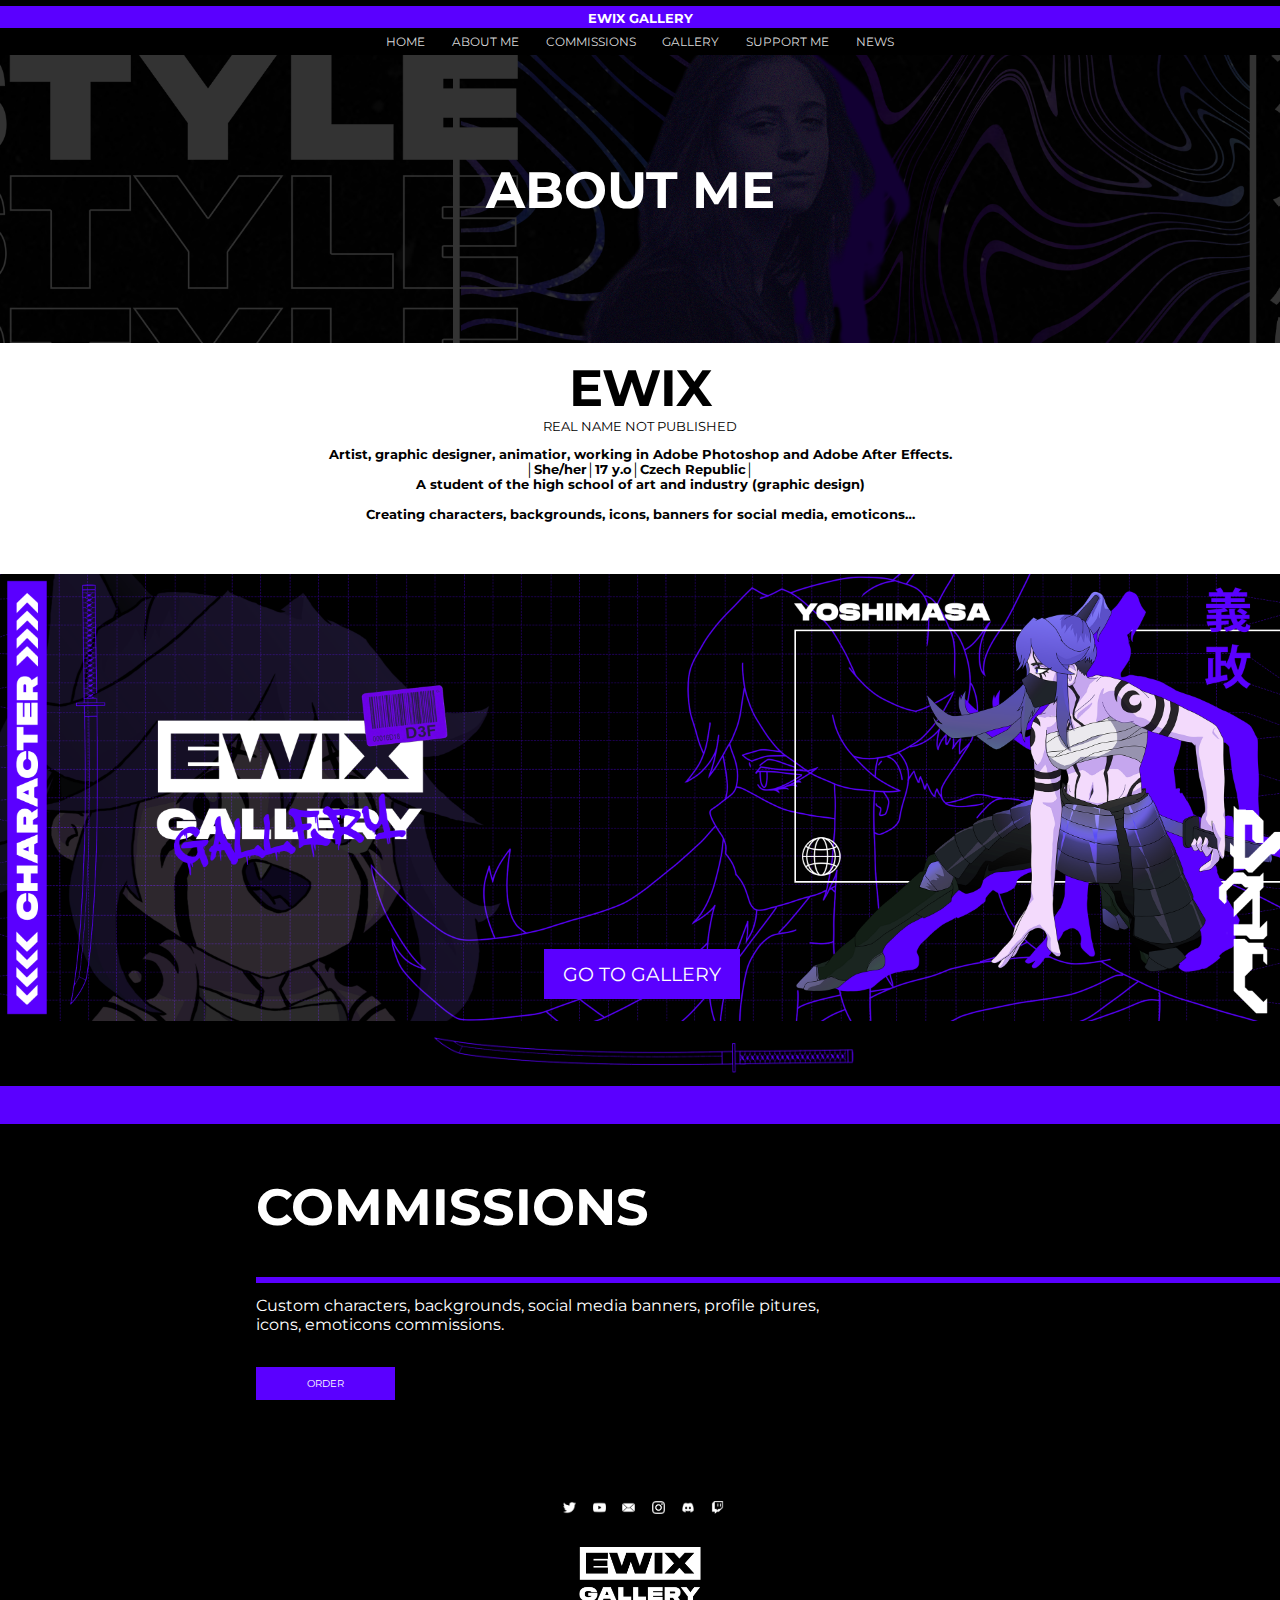
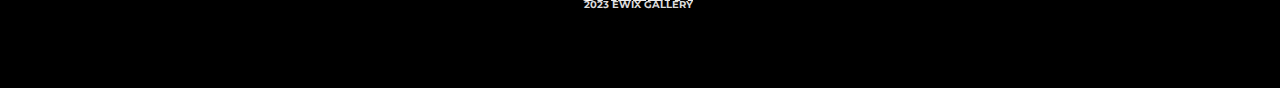
<file: aboutme.html>
<!DOCTYPE html>
<html lang="en">

<head>
    <link rel="stylesheet" href="aboutme.css">
    <link rel="stylesheet" href="global.css">
    <meta charset="UTF-8">
    <meta name="viewport" content="width=device-width, initial-scale=1.0">
    <title>EWIX GALLERY</title>

    <link rel="icon" href="img/ewixgalleryicon.png" type="image/png">
</head>

<body>
    <header>EWIX GALLERY</header>

    <div class="navigace">

        <a href="./">HOME</a>
        <a href="aboutme.html">ABOUT ME</a>
        <a href="commissions.html">COMMISSIONS</a>
        <a href="gallery.html">GALLERY</a>
        <a href="support-me.html">SUPPORT ME</a>
        <a href="news.html">NEWS</a>

    </div>

    <div class="aboutmescreen">

        <h1>ABOUT ME</h1>

        </div>

    </div>

    <div class="aboutme">

        <h1>EWIX</h1>

        <p class="realname">REAL NAME NOT PUBLISHED</p>

        <p class="infoabout">Artist, graphic designer, animatior, working in Adobe Photoshop and Adobe After Effects.<br>│She/her│17 y.o│Czech Republic│<br>A student of the high school of art and industry (graphic design)<br><br>Creating characters, backgrounds, icons, banners for social media, emoticons…</p>



    </div>

    <div class="ewixabout">

        <img src="img/ewixgalleryabout.png" alt="ewixgalleryabout" class="ewixaboutimg">

        <a href="gallery.html" class="gallery">GO TO GALLERY</a>

        <img src="img/katana.png" alt="katana" class="katana">

        
    </div>

    <div class="pruhabout"></div>

    <div class="commissionsscreen">

        <h1>COMMISSIONS</h1>

        <div class="pruhcommissions">

            <p></p>

        </div>


        <p>Custom characters, backgrounds, social media banners, profile pitures,<br> icons, emoticons commissions.</p>

        <a href="commissions.html" class="order">ORDER</a>

    </div>

    <div class="foot">

        <div class="ewixTitle">
            <h1>EWIX<br> GALLERY</h1>
        </div>

        <img src="img/ewixgalleryicon.png" class="eicon">

        <div class="socialsicon">
            

            <a href="https://twitter.com/EWIX_GAMER" target="_blank"><img src="img/twittericon.png"></a>
            <a href="https://www.youtube.com/channel/UCzMEBc-mYuUI70TbsPzJ0BA" target="_blank"><img src="img/youtube.png"></a>
            <a href="mailto:"><img src="img/emailicon.png" target="_blank"></a>
            <a href="https://www.instagram.com/e.w.i.x/" target="_blank"><img src="img/instagramicon.png"></a>
            <a href=""><img src="img/discordicon.png" target="_blank"></a>
            <a href="https://www.twitch.tv/eviiiicka" target="_blank"><img src="img/twitchicon.png"></a>

        </div>

    </div>

    <div class="pruhfoot">

        <h1>2023 EWIX GALLERY</h1>
    
    </div>

        

</body>

</html>
</file>
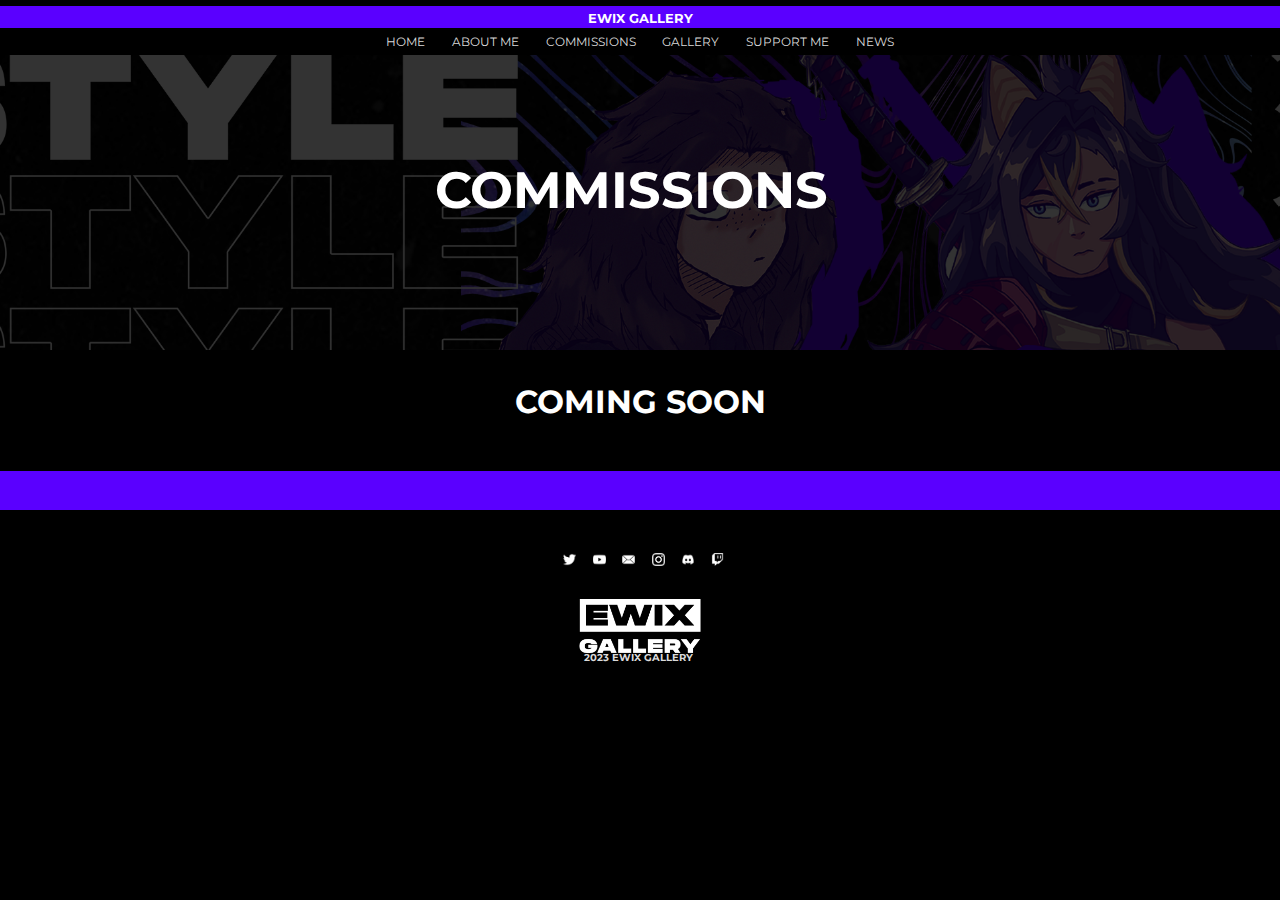
<file: commissions.html>
<!DOCTYPE html>
<html lang="en">

<head>
    <link rel="stylesheet" href="commissions.css">
    <link rel="stylesheet" href="global.css">
    <meta charset="UTF-8">
    <meta name="viewport" content="width=device-width, initial-scale=1.0">
    <title>EWIX GALLERY</title>

    <link rel="icon" href="img/ewixgalleryicon.png" type="image/png">
</head>

<body>
    <header>EWIX GALLERY</header>

    <div class="navigace">

        <a href="./">HOME</a>
        <a href="aboutme.html">ABOUT ME</a>
        <a href="commissions.html">COMMISSIONS</a>
        <a href="gallery.html">GALLERY</a>
        <a href="support-me.html">SUPPORT ME</a>
        <a href="news.html">NEWS</a>

    </div>

    <div class="commissions">

        <h1>COMMISSIONS</h1>

    </div>

    <div class="volne">

        <h1>COMING SOON</h1>

    </div>

    <div class="pruh">
    </div>


    
    <div class="foot">

        <div class="ewixTitle">
            <h1>EWIX<br> GALLERY</h1>
        </div>

        <img src="img/ewixgalleryicon.png" class="eicon">

        <div class="socialsicon">
            

            <a href="https://twitter.com/EWIX_GAMER" target="_blank"><img src="img/twittericon.png"></a>
            <a href="https://www.youtube.com/channel/UCzMEBc-mYuUI70TbsPzJ0BA" target="_blank"><img src="img/youtube.png"></a>
            <a href="mailto:"><img src="img/emailicon.png" target="_blank"></a>
            <a href="https://www.instagram.com/e.w.i.x/" target="_blank"><img src="img/instagramicon.png"></a>
            <a href=""><img src="img/discordicon.png" target="_blank"></a>
            <a href="https://www.twitch.tv/eviiiicka" target="_blank"><img src="img/twitchicon.png" target="_blank"></a>

        </div>

    </div>

    <div class="pruhfoot">

        <h1>2023 EWIX GALLERY</h1>
    
    </div>

        

</body>

</html>
</file>
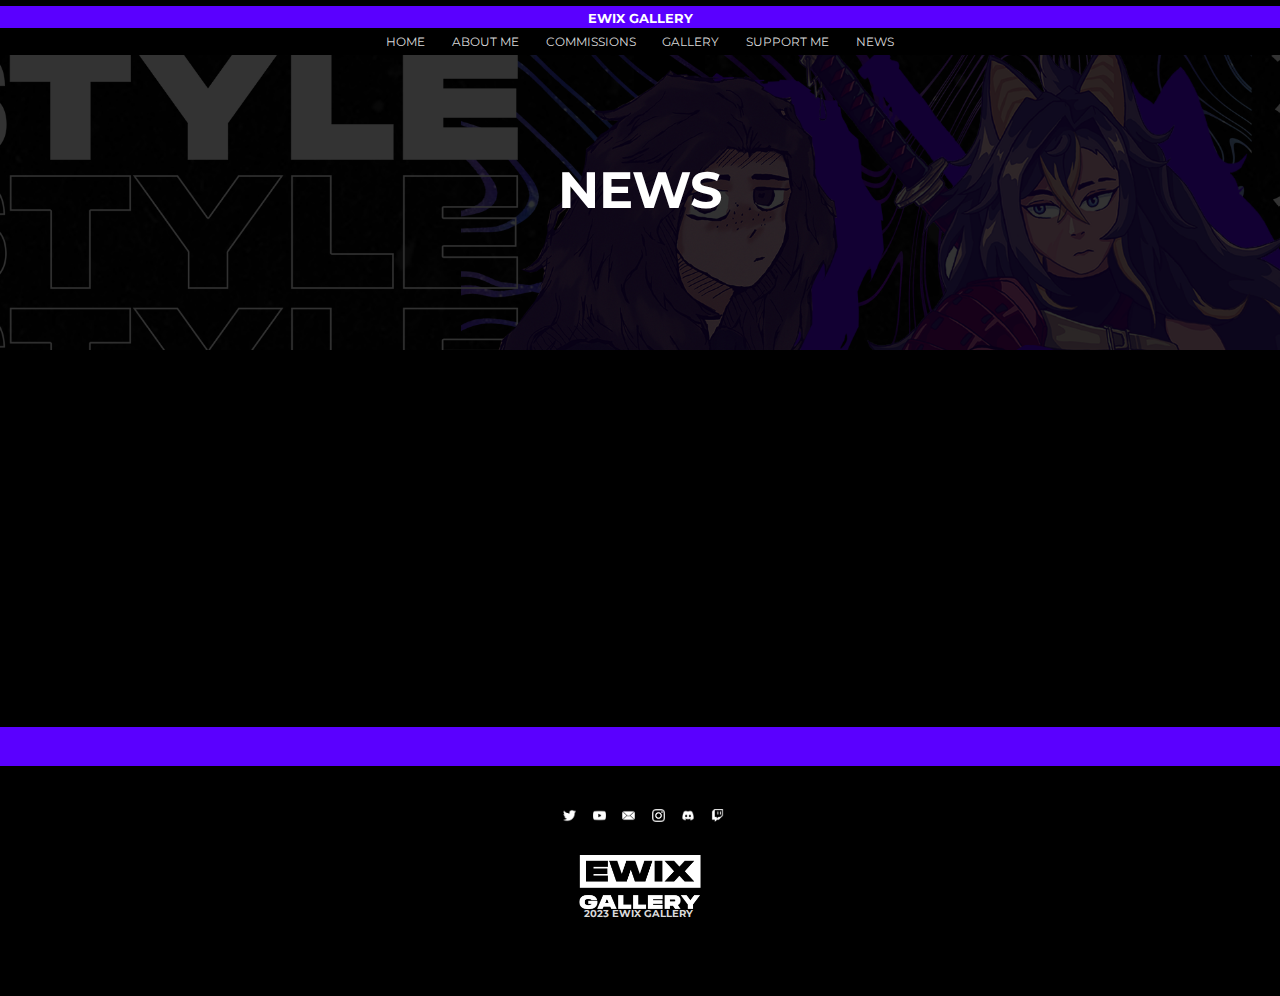
<file: news.html>
<!DOCTYPE html>
<html lang="en">

<head>
    <link rel="stylesheet" href="news.css">
    <link rel="stylesheet" href="global.css">
    <meta charset="UTF-8">
    <meta name="viewport" content="width=device-width, initial-scale=1.0">
    <title>EWIX GALLERY</title>

    <link rel="icon" href="img/ewixgalleryicon.png" type="image/png">
</head>

<body>
    <header>EWIX GALLERY</header>

    <div class="navigace">

        <a href="./">HOME</a>
        <a href="aboutme.html">ABOUT ME</a>
        <a href="commissions.html">COMMISSIONS</a>
        <a href="gallery.html">GALLERY</a>
        <a href="support-me.html">SUPPORT ME</a>
        <a href="news.html">NEWS</a>

    </div>

    <div class="news">

        <h1>NEWS</h1>

    </div>

    <div class="volne">
    </div>

    <div class="pruh">
    </div>

    <div class="foot">

        <div class="ewixTitle">
            <h1>EWIX<br> GALLERY</h1>
        </div>

        <img src="img/ewixgalleryicon.png" class="eicon">

        <div class="socialsicon">


            <a href="https://twitter.com/EWIX_GAMER" target="_blank"><img src="img/twittericon.png"></a>
            <a href="https://www.youtube.com/channel/UCzMEBc-mYuUI70TbsPzJ0BA" target="_blank"><img
                    src="img/youtube.png"></a>
            <a href="mailto:"><img src="img/emailicon.png" target="_blank"></a>
            <a href="https://www.instagram.com/e.w.i.x/" target="_blank"><img src="img/instagramicon.png"></a>
            <a href=""><img src="img/discordicon.png" target="_blank"></a>
            <a href="https://www.twitch.tv/eviiiicka" target="_blank"><img src="img/twitchicon.png" target="_blank"></a>

        </div>

    </div>

    <div class="pruhfoot">

        <h1>2023 EWIX GALLERY</h1>

    </div>



</body>

</html>
</file>
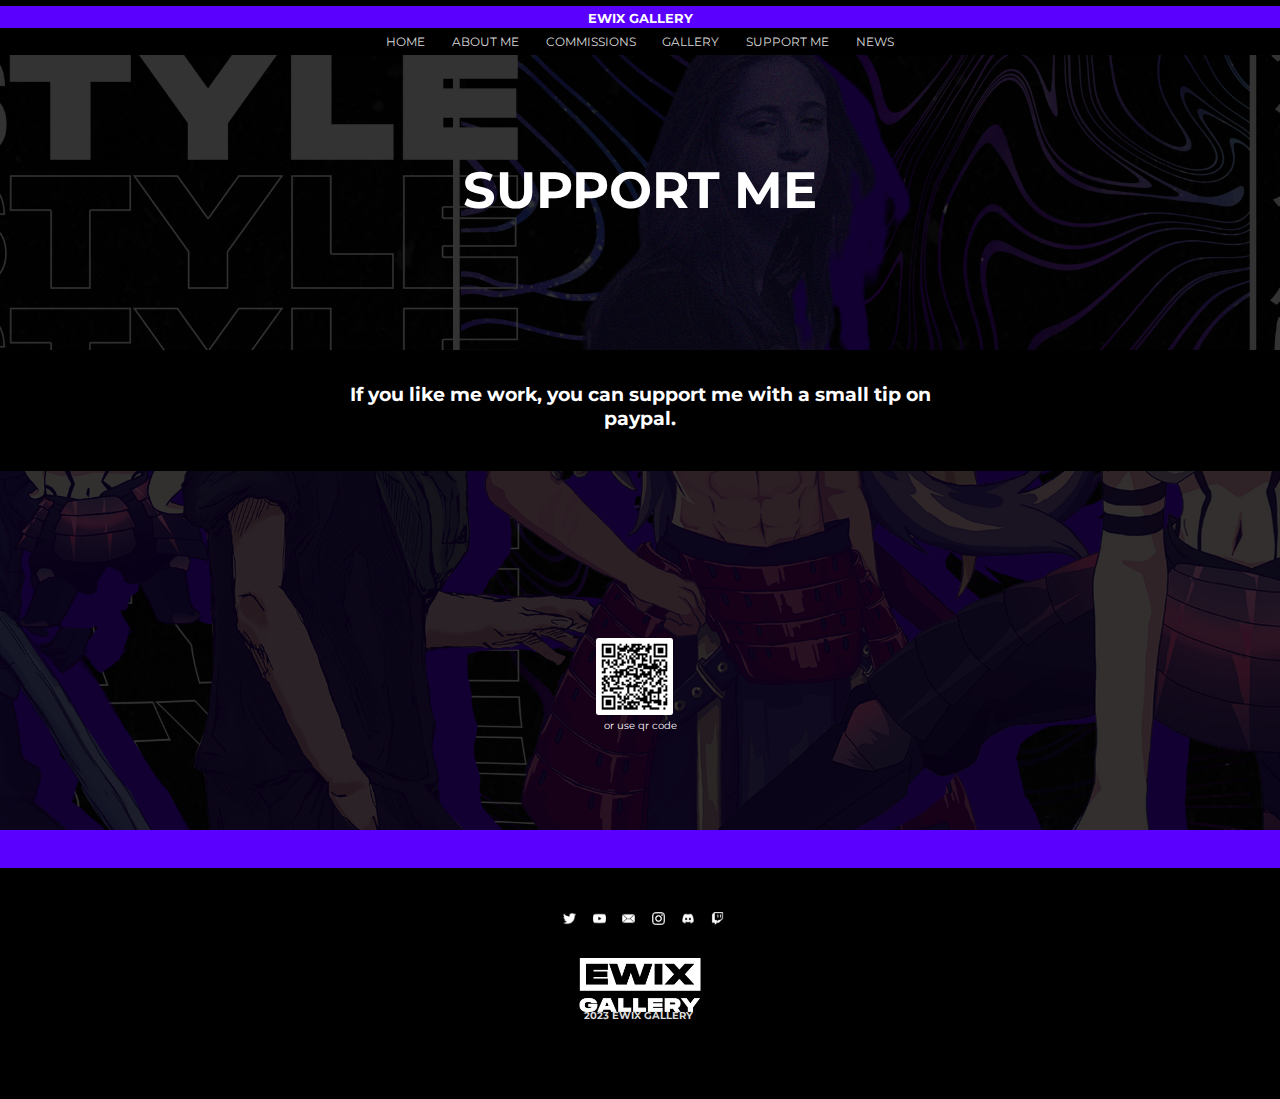
<file: support-me.html>
<!DOCTYPE html>
<html lang="en">

<head>
    <link rel="stylesheet" href="support-me.css">
    <link rel="stylesheet" href="global.css">
    <meta charset="UTF-8">
    <meta name="viewport" content="width=device-width, initial-scale=1.0">
    <title>EWIX GALLERY</title>

    <link rel="icon" href="img/ewixgalleryicon.png" type="image/png">
</head>

<body>
    <header>EWIX GALLERY</header>

    <div class="navigace">

        <a href="./">HOME</a>
        <a href="aboutme.html">ABOUT ME</a>
        <a href="commissions.html">COMMISSIONS</a>
        <a href="gallery.html">GALLERY</a>
        <a href="support-me.html">SUPPORT ME</a>
        <a href="news.html">NEWS</a>

    </div>

    <div class="commissions">

        <h1>SUPPORT ME</h1>

    </div>

    <div class="volne">

        <h1>If you like me work, you can support me with a small tip on<br>paypal.</h1>

    </div>

    <div class="paypal">

        <!-- <a href="https://www.paypal.com/donate/?hosted_button_id=UCXLJWF5ALV3W" target="_blank">DONATE WITH PAYPAL</a> -->

        <img src="img/qrcode.png" class="qrcode">

        <p>or use qr code</p>



        <div id="donate-button-container">
            <div id="donate-button"></div>
            <script src="https://www.paypalobjects.com/donate/sdk/donate-sdk.js" charset="UTF-8"></script>
            <script>
            PayPal.Donation.Button({
            env:'production',
            hosted_button_id:'UCXLJWF5ALV3W',
            image: {
            src:'img/donatebutton.png',
            alt:'Donate with PayPal button',
            title:'PayPal - The safer, easier way to pay online!',
            }
            }).render('#donate-button');
            </script>
            </div>
    </div>

    <div class="pruh">
    </div>


    <div class="foot">

        <div class="ewixTitle">
            <h1>EWIX<br> GALLERY</h1>
        </div>

        <img src="img/ewixgalleryicon.png" class="eicon">

        <div class="socialsicon">


            <a href="https://twitter.com/EWIX_GAMER" target="_blank"><img src="img/twittericon.png"></a>
            <a href="https://www.youtube.com/channel/UCzMEBc-mYuUI70TbsPzJ0BA" target="_blank"><img
                    src="img/youtube.png"></a>
            <a href="mailto:"><img src="img/emailicon.png" target="_blank"></a>
            <a href="https://www.instagram.com/e.w.i.x/" target="_blank"><img src="img/instagramicon.png"></a>
            <a href=""><img src="img/discordicon.png" target="_blank"></a>
            <a href="https://www.twitch.tv/eviiiicka" target="_blank"><img src="img/twitchicon.png" target="_blank"></a>

        </div>

    </div>

    <div class="pruhfoot">

        <h1>2023 EWIX GALLERY</h1>

    </div>



</body>

</html>
</file>
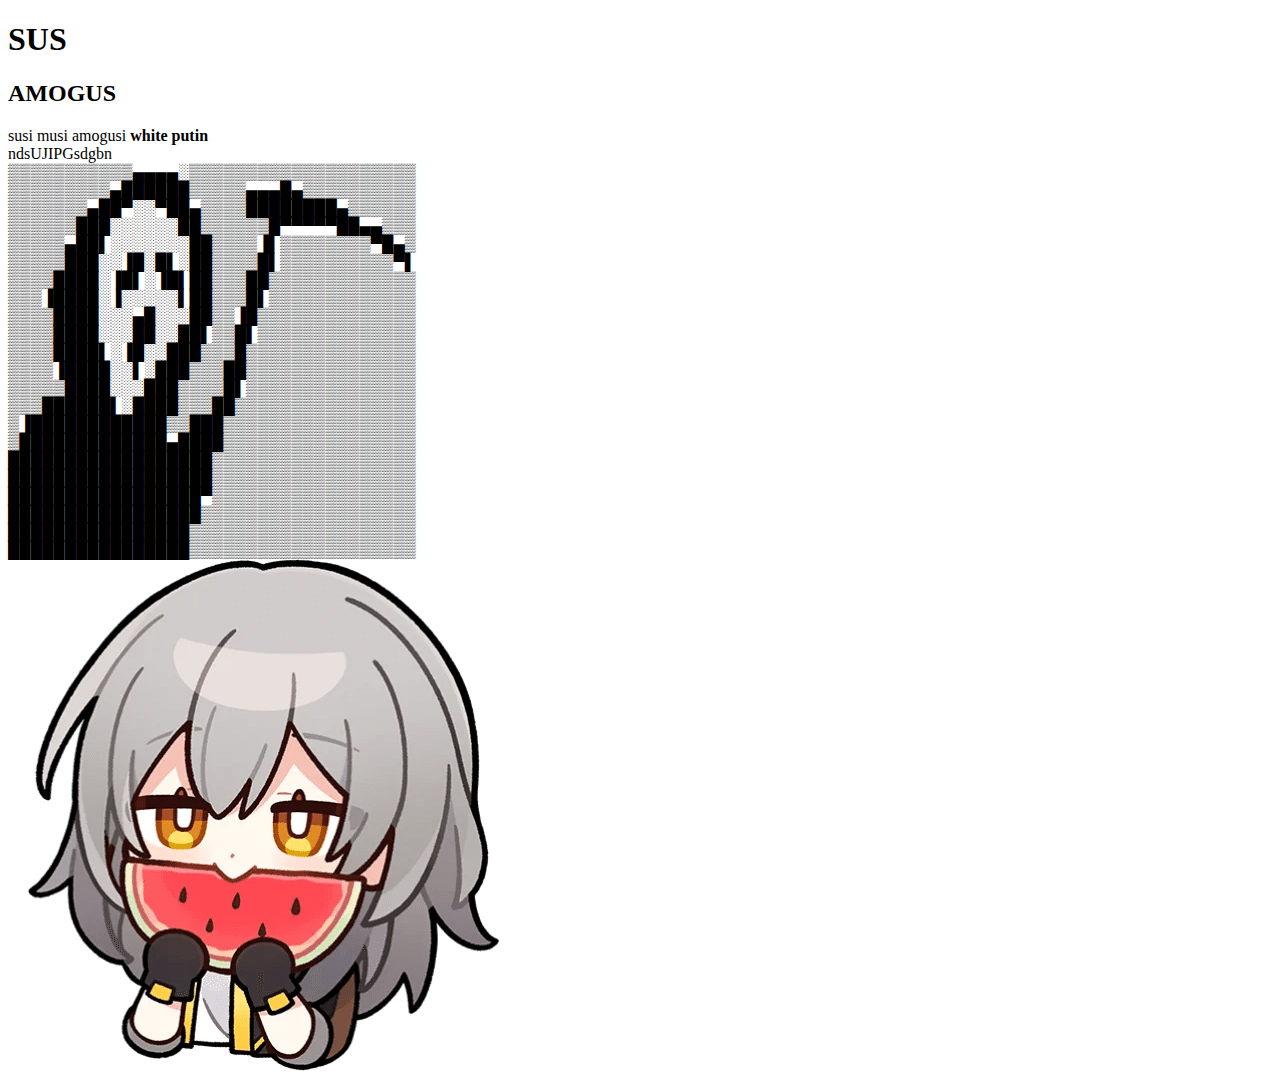
<file: sus.html>
<!DOCTYPE html>
<html lang="en">
<head>
    <meta charset="UTF-8">
    <meta name="viewport" content="width=device-width, initial-scale=1.0">
    <title>Document</title>
</head>
<body>
    <h1>SUS</h1>
<h2 id="nadpis">AMOGUS</h2>   
susi musi amogusi
<b>white putin</b>
<div>ndsUJIPGsdgbn</div>
<span>▒▒▒▒▒▒▒▒▒▒▒▄▄▄▄░▒▒▒▒▒▒▒▒▒▒▒▒▒▒▒▒▒▒▒▒<br>
    ▒▒▒▒▒▒▒▒▒▄██████▒▒▒▒▒▄▄▄█▄▒▒▒▒▒▒▒▒▒▒<br>
    ▒▒▒▒▒▒▒▄██▀░░▀██▄▒▒▒▒████████▄▒▒▒▒▒▒<br>
    ▒▒▒▒▒▒███░░░░░░██▒▒▒▒▒▒█▀▀▀▀▀██▄▄▒▒▒<br>
    ▒▒▒▒▒▄██▌░░░░░░░██▒▒▒▒▐▌▒▒▒▒▒▒▒▒▀█▄▒<br>
    ▒▒▒▒▒███░░▐█░█▌░██▒▒▒▒█▌▒▒▒▒▒▒▒▒▒▒▀▌<br>
    ▒▒▒▒████░▐█▌░▐█▌██▒▒▒██▒▒▒▒▒▒▒▒▒▒▒▒▒<br>
    ▒▒▒▐████░▐░░░░░▌██▒▒▒█▌▒▒▒▒▒▒▒▒▒▒▒▒▒<br>
    ▒▒▒▒████░░░▄█░░░██▒▒▐█▒▒▒▒▒▒▒▒▒▒▒▒▒▒<br>
    ▒▒▒▒████░░░██░░██▌▒▒█▌▒▒▒▒▒▒▒▒▒▒▒▒▒▒<br>
    ▒▒▒▒████▌░▐█░░███▒▒▒█▒▒▒▒▒▒▒▒▒▒▒▒▒▒▒<br>
    ▒▒▒▒▐████░░▌░███▒▒▒██▒▒▒▒▒▒▒▒▒▒▒▒▒▒▒<br>
    ▒▒▒▒▒████░░░███▒▒▒▒█▌▒▒▒▒▒▒▒▒▒▒▒▒▒▒▒<br>
    ▒▒▒██████▌░████▒▒▒██▒▒▒▒▒▒▒▒▒▒▒▒▒▒▒▒<br>
    ▒▐████████████▒▒███▒▒▒▒▒▒▒▒▒▒▒▒▒▒▒▒▒<br>
    ▒█████████████▄████▒▒▒▒▒▒▒▒▒▒▒▒▒▒▒▒▒<br>
    ██████████████████▒▒▒▒▒▒▒▒▒▒▒▒▒▒▒▒▒▒<br>
    ██████████████████▒▒▒▒▒▒▒▒▒▒▒▒▒▒▒▒▒▒<br>
    █████████████████▀▒▒▒▒▒▒▒▒▒▒▒▒▒▒▒▒▒▒<br>
    █████████████████▒▒▒▒▒▒▒▒▒▒▒▒▒▒▒▒▒▒▒<br>
    ████████████████▒▒▒▒▒▒▒▒▒▒▒▒▒▒▒▒▒▒▒▒<br>
    ████████████████▒▒▒▒▒▒▒▒▒▒▒▒▒▒▒▒▒▒▒▒<br>
    <img src="melon.png" alt="melon" id="10" class="1">
    
</body>
</html>
</file>
<file: aboutme.css>
.aboutmescreen {
    background-image: url("img/ewixgallerydark.png");
    min-height: 23vw;
    background-attachment: fixed;
    background-position: center;
    background-repeat: no-repeat;
    background-size: cover;
    position: relative;
    top: 0.5vw;
}

.aboutmescreen h1 {
    font-family: 'Montserrat', sans-serif;
    color: #ffffff;
    font-size: 4vw;
    position: relative;
    top: 8vw;
    left: 38vw;
}

.aboutme {
    height: 18vw;
    background-color: #ffffff;
    text-align: center;
    position: relative;
}

.aboutme h1 {
    font-family: 'Montserrat', sans-serif;
    color: #000000;
    font-size: 4vw;
    position: relative;
    top: 1vw;
}

.realname {
    font-family: 'Montserrat', sans-serif;
    color: #000000;
    font-size: 1vw;
    position: relative;
    top: 1vw;
}

.infoabout {
    font-family: 'Montserrat', sans-serif;
    color: #000000;
    font-size: 1vw;
    position: relative;
    top: 2vw;
    font-weight: 700;
}

.ewixabout {
    height: 40vw;
}

.ewixaboutimg {
    width: 100vw;
}

.katana {
    width: 40vw;
    position: relative;
    top: -6vw;
    left: 15vw;
    z-index: -1;
}

.gallery {
    text-decoration: none;
    font-family: 'Montserrat', sans-serif;
    color: #ffffff;
    font-size: 1.5vw;
    position: relative;
    top: -20vw;
    left: 42.5vw;
    padding-top: 1vw;
    padding-bottom: 1vw;
    padding-left: 1.5vw;
    padding-right: 1.5vw;
    background-color: #5A00FF;
    transition: .2s linear;
}

.gallery:hover {
    color: #5A00FF;
    background-color: #ffffff;
}

.pruhabout {
    height: 3vw;
    background-color: #5A00FF;
}

.commissionsscreen {
    background-image: url("img/ewixgallerv3dark.png");
    min-height: 26.042vw;
    background-attachment: fixed;
    background-position: center;
    background-repeat: no-repeat;
    background-size: cover;


}

.commissionsscreen h1 {
    font-family: 'Montserrat', sans-serif;
    color: #ffffff;
    font-size: 4vw;
    position: relative;
    top: 4vw;
    left: 20vw;
}

.commissionsscreen p {
    font-family: 'Montserrat', sans-serif;
    color: #ffffff;
    font-size: 1w;
    position: relative;
    top: 8vw;
    left: 19vw;
    padding-left: 1vw;
    padding-right: 1vw;
}

.pruhcommissions p {
    height: 0.5vw;
    background-color: #5A00FF;
    position: relative;
    top: 7vw;
    left: 20vw;
}

.order {
    text-decoration: none;
    color: #ffffff;
    font-family: 'Montserrat', sans-serif;
    background-color: #5A00FF;
    font-size: 0.8vw;
    position: relative;
    top: 11vw;
    left: 20vw;
    padding-top: 0.78vw;
    padding-bottom: 0.78vw;
    padding-left: 4vw;
    padding-right: 4vw;
    transition: .2s linear;
}

.order:hover
{
    color: #5A00FF;
    background-color: #ffffff;
}
</file>
<file: global.css>
@import url('https://fonts.googleapis.com/css2?family=Montserrat:wght@100;200;300;400;500;600;700;800;900&display=swap');
*{
    margin: 0px;
    padding: 0px;
}

header {
    position: relative;
    top: 0.5vw;
    padding: 0.260vw;
    background-color: #5A00FF; /*změna barvy*/
    color: #ffffff;
    font-family: 'Montserrat', sans-serif;
    text-align: center;
    font-size: 1.042vw;
    height: 1.198vw;
    vertical-align: middle;
    font-weight: 700;
}
body {
    background-color: black;
    font-family: 'Montserrat', sans-serif;
    overflow-x: hidden;
}
/*.zkouska:hover {
    background-color: black;
}
*/

.center {
    width: 75vw;
    position: relative;
    top: 0.5vw;
    left: 12.5vw;

/* px - pixely
 vw - % šírky obrazovky
 vh - % výšky obrazovky
 vmax - % delší strany obrazovky
 vmin - % kratší strany obrazovky
 +*/
}

.navigace a {
    text-decoration: none;
    color: #dadada;
    text-align: center;
    font-family: 'Montserrat', sans-serif;
    font: 100;
    padding-left: 1.042vw;
    padding-right: 1.042vw;
    padding-top: 0.938vw;
    font-size: 0.938vw;
}

.navigace a:hover {
    color: #ffffff;
}

.navigace {
    display: flex;
    justify-content: center;
    align-items: center;
}

.foot {
    height: 15vw;
    background-color: #000000;
}

/* .foot h1 {
    font-family: 'Montserrat', sans-serif;
    color: #ffffff;
    font-size: 1vw; 
    
    
}

.ewixTitle {
    background-color: #5A00FF;
    width: 8vw;
    position: relative;
    top: 13vw;
    left: 1vw;
    padding-top: 1vw;
    padding-bottom: 1vw;
    padding-left: 1vw;
    padding-right: 1vw;
} */

.pruhfoot {
    height: 3vw;
}

.pruhfoot h1 {
    font-family: 'Montserrat', sans-serif;
    color: #dadada;
    font-size: 0.8vw;
    position: relative;
    top: -4vw;
    left: 45.6vw;

}

.socialsicon {
    position: relative;
    top: -14vw;
    left: 43.5vw;
}

.socialsicon img {
    width: 1vw;
    margin-left: 0.5vw;
    margin-right: 0.5vw;
    position: relative;
    margin-top: 1vw;
}


.eicon {
    text-align: center;
    width: 10vw;
    position: relative;
    top: -2VW;
    left: 45vw;


}
</file>
<file: commissions.css>
.commissions{
    background-image: url("img/ewixgallerv3dark.png");
    min-height: 23vw;
    background-attachment: fixed;
    background-position: center;
    background-repeat: no-repeat;
    background-size: cover;
    position: relative;
    top: 0.5vw; 
}

.commissions h1 {
    font-family: 'Montserrat', sans-serif;
    color: #ffffff;
    font-size: 4vw;
    position: relative;
    top: 8vw;
    left: 34vw;
}

.volne {
    height: 10vw;
}

.volne h1 {
    font-family: 'Montserrat', sans-serif;
    color: #ffffff;
    font-size: 2.5vw;
    text-align: center;
    position: relative;
    top: 3vw;
}

.pruh {
    height: 3vw;
    background-color: #5A00FF;
}
</file>
<file: news.css>
.news{
    background-image: url("img/ewixgallerv3dark.png");
    min-height: 23vw;
    background-attachment: fixed;
    background-position: center;
    background-repeat: no-repeat;
    background-size: cover;
    position: relative;
    top: 0.5vw; 
}

.news h1 {
    font-family: 'Montserrat', sans-serif;
    color: #ffffff;
    font-size: 4vw;
    text-align: center;
    position: relative;
    top: 8vw;
}

.volne {
    height: 30vw;
}

.pruh {
    height: 3vw;
    background-color: #5A00FF;
}
</file>
<file: support-me.css>
.commissions{
    background-image: url("img/ewixgallerydark.png");
    min-height: 23vw;
    background-attachment: fixed;
    background-position: center;
    background-repeat: no-repeat;
    background-size: cover;
    position: relative;
    top: 0.5vw; 
}

.commissions h1 {
    font-family: 'Montserrat', sans-serif;
    color: #ffffff;
    font-size: 4vw;
    text-align: center;
    position: relative;
    top: 8vw;
}

.volne {
    height: 10vw;
}

.volne h1 {
    font-family: 'Montserrat', sans-serif;
    color: #ffffff;
    font-size: 1.5vw;
    text-align: center;
    position: relative;
    top: 3vw;
}

.paypal {
    background-image: url("img/ewixgalleryv4.2dark.png");
    min-height: 28vw;
    background-attachment: fixed;
    background-position: center;
    background-repeat: no-repeat;
    background-size: cover;
}

/* .paypal a {
    text-decoration: none;
    font-family: 'Montserrat', sans-serif;
    color: #ffffff;
    font-size: 1vw;
    background-color: #5A00FF;
    position: relative;
    top: 13vw;
    left: 38.5vw;
    padding-top: 0.78vw;
    padding-bottom: 0.78vw;
    padding-left: 5vw;
    padding-right: 5vw;
    transition: .2s linear;
}



.paypal a:hover {
    color: #5A00FF;
    background-color: #ffffff;
} */

#donate-button {
    width: 18vw;
    position: relative;
    top: 0.5vw;
    left: 20.3vw;
}

.paypal img {
    width: 6vw;
    position: relative;
    top: 13vw;
    left: 46.6vw;
}

.paypal p {
    font-family: 'Montserrat', sans-serif;
    color: #ffffff;
    font-size: 0.8vw;
    text-align: center;
    position: relative;
    top: 13vw;
}

.pruh {
    height: 3vw;
    background-color: #5A00FF;
}
</file>
